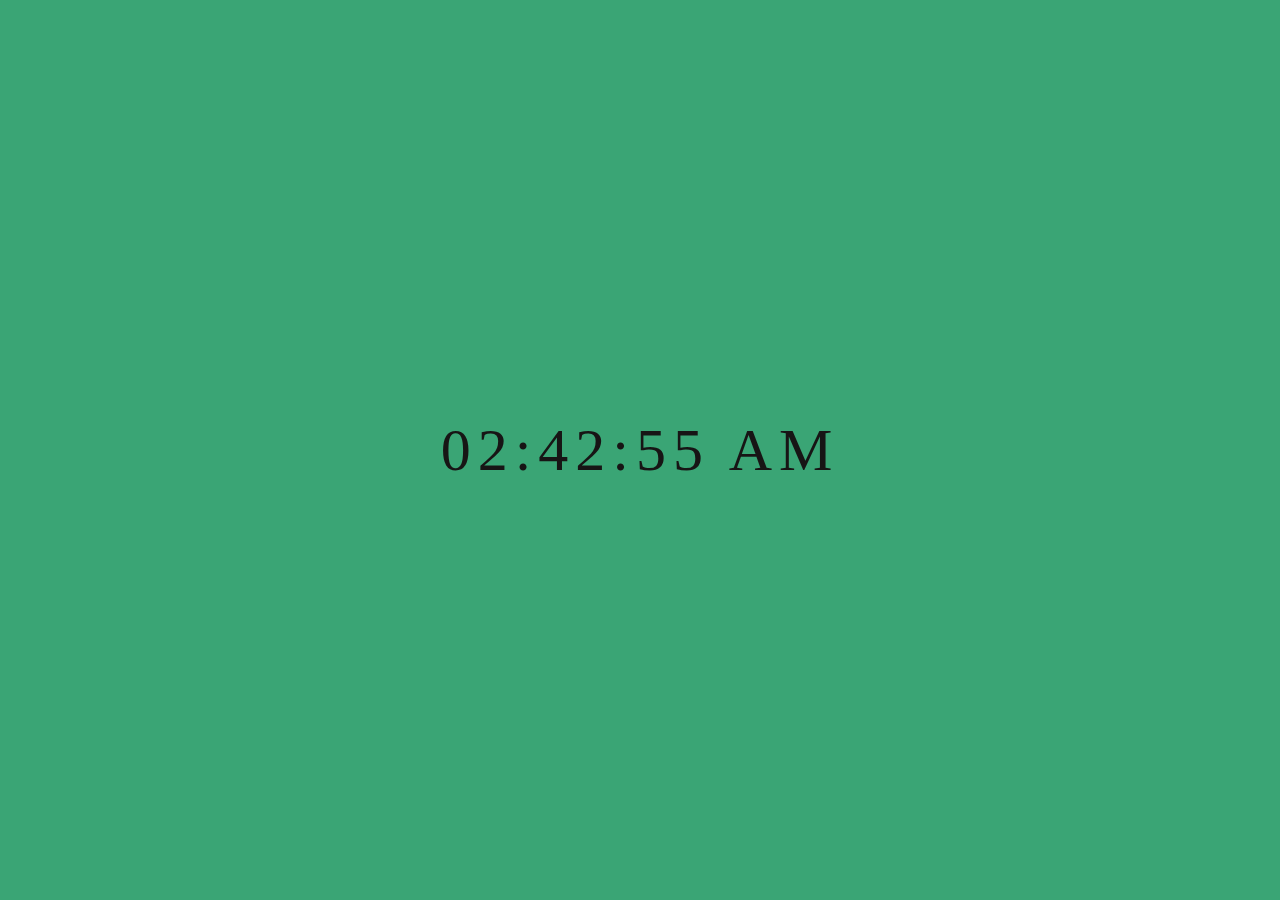
<file: index.html>
<!DOCTYPE html>
<html>

    <head>
        <title>clocktime</title>
        <link rel="stylesheet" href="./style.css">
        
    </head>
    
    <body class="body">
        <div class="Clock" id="time"></div>
        <script  src="./firstproject.js"></script>
    </body>

</html>
</file>
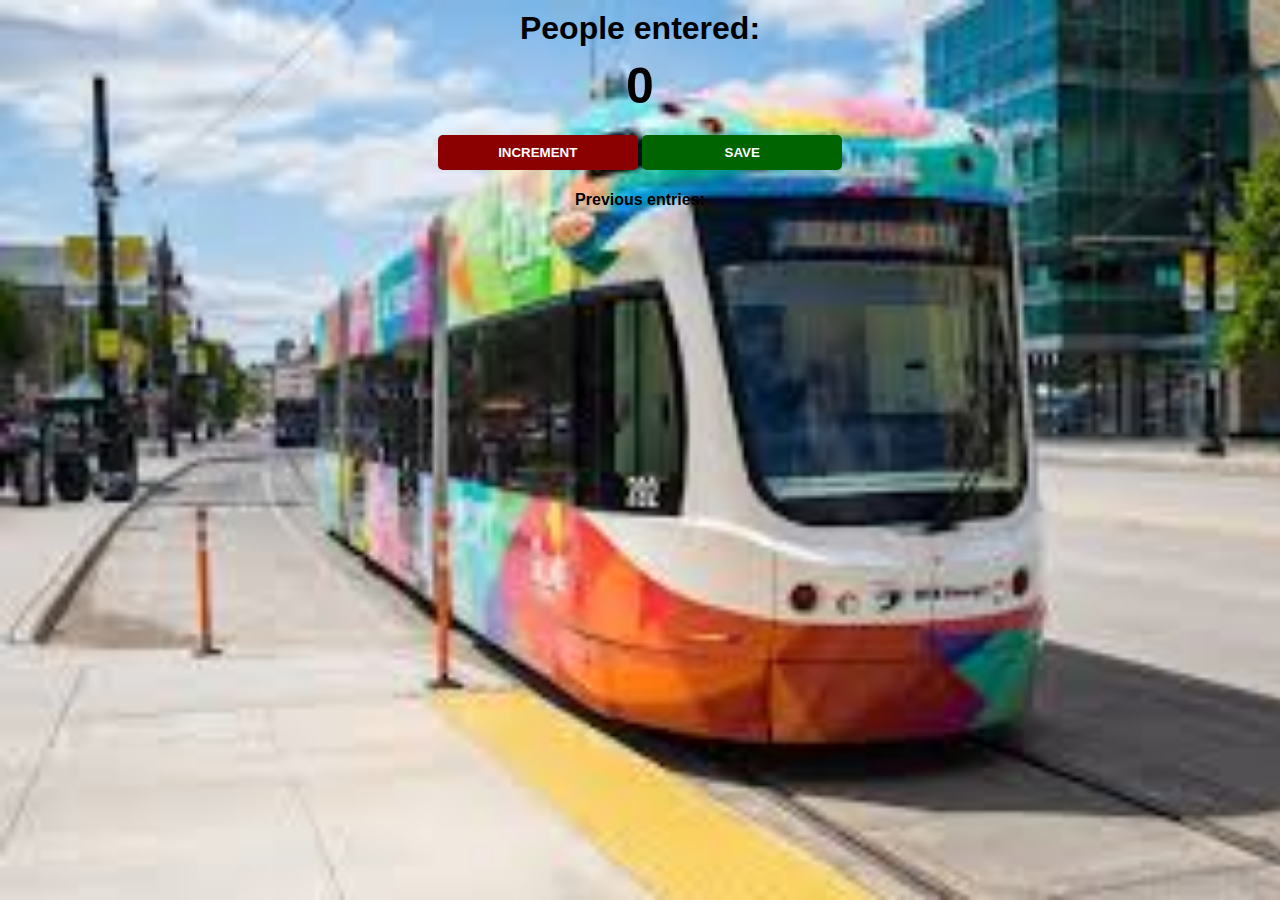
<file: PassengerCounter/index.html>
<html>
    <head>
        <link rel="stylesheet" href="index.css">
    </head>
    <body>
        <h1>People entered:</h1>
        <h2 id="count-el">0</h2>
        <button id="increment-btn" onclick="increment()">INCREMENT</button>
        <button id="save-btn" onclick="save()">SAVE</button>
        <p id="save-el">Previous entries: </p>
        <script src="index.js"></script>
    </body>
</html>
</file>
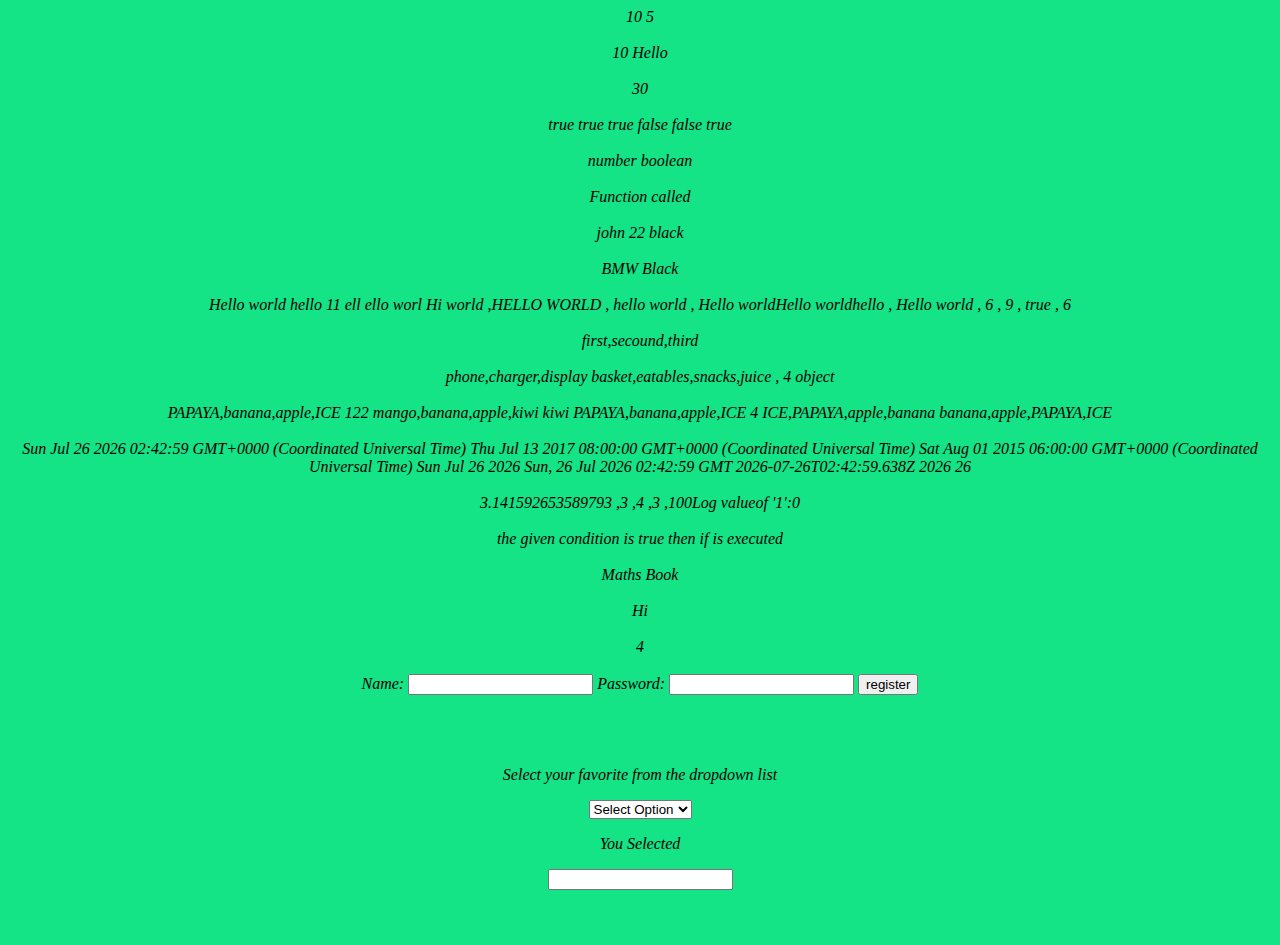
<file: Practise/basic.html>
<!DOCTYPE html>
<html>

    <head>
        <title>Practise</title>
        <link rel="stylesheet" href="./style.css">
    </head>
    
    <body class="body">
        <div id="first"></div><br>
        <div id="fi"></div><br>
        <div id="add"></div><br>
        <div id="compare"></div><br>
        <div id="c"></div><br>
        <div id="show"></div><br>
        <div id="object"></div><br>
        <div id="obj2"></div><br>
        <div id="string"></div><br>
        <div id="arr"></div><br>
        <div id="arr1"></div><br>
        <div id="arrm"></div><br>
        <div id="date"></div><br>
        <div id="mat"></div><br>
        <div id="ife"></div><br>
        <div id="nested"></div><br>
        
        <div id="for"></div><br>
        <div id="set"></div><br>

        <form name="for" method="post" action="file:///E:/Javascript/javascript/Practise/basic.html" onsubmit="return validate()">
            Name: <input type="text" name="name"/>
            Password: <input type="password" name="password"/>
            <input type="submit" value="register"/>
        </form>

        <form class="drop">
            <p>Select your favorite from the dropdown list</p>
            <select onchange="onSelect()" id="list">
                <option>Select Option</option>
                <option>Youtube</option>
                <option>Facebook</option>
                <option>Instagram</option>
                <option>Amazon</option>
                <option>Twitter</option>
                <option>Google</option>
                <option>Others</option>
            </select>
            <div class="selected">
                <p>You Selected</p>
                <input type="text" id="input"/>
            </div>
        </form>
        <script  src="./first.js"></script>
    </body>

</html>
</file>
<file: style.css>
.Clock{
    position: absolute;
    color: rgb(23, 21, 21);
    top: 50%;
    left: 50%;
    transform: translateX(-50%) translateY(-50%);
    font-size: 60px;
    font-family: Orbitron;
    letter-spacing: 7px;
}
.body{
    background-color: rgb(58, 165, 117);
}
</file>
<file: PassengerCounter/index.css>
body {
    background-image: url("bus.jpg");
    background-size: cover;
    font-family: -apple-system, BlinkMacSystemFont, 'Segoe UI', Roboto, Oxygen, Ubuntu, Cantarell, 'Open Sans', 'Helvetica Neue', sans-serif;
    font-weight: bold;
    text-align: center;
}

h1 {
    margin-top: 10px;
    margin-bottom: 10px;
}

h2 {
    font-size: 50px;
    margin-top: 0;
    margin-bottom: 20px;
}

button {
    border: none;
    padding-top: 10px;
    padding-bottom: 10px;
    color: white;
    font-weight: bold;
    width: 200px;
    margin-bottom: 5px;
    border-radius: 5px;
}

#increment-btn {
    background: darkred;
}

#save-btn {
    background: darkgreen;
}
</file>
<file: Practise/style.css>
.body{
    background-color: rgb(20, 227, 134);
    font-style: italic;
    text-align: center;
}
.drop{
    margin: 40px;
    padding: 15px;
}
</file>
